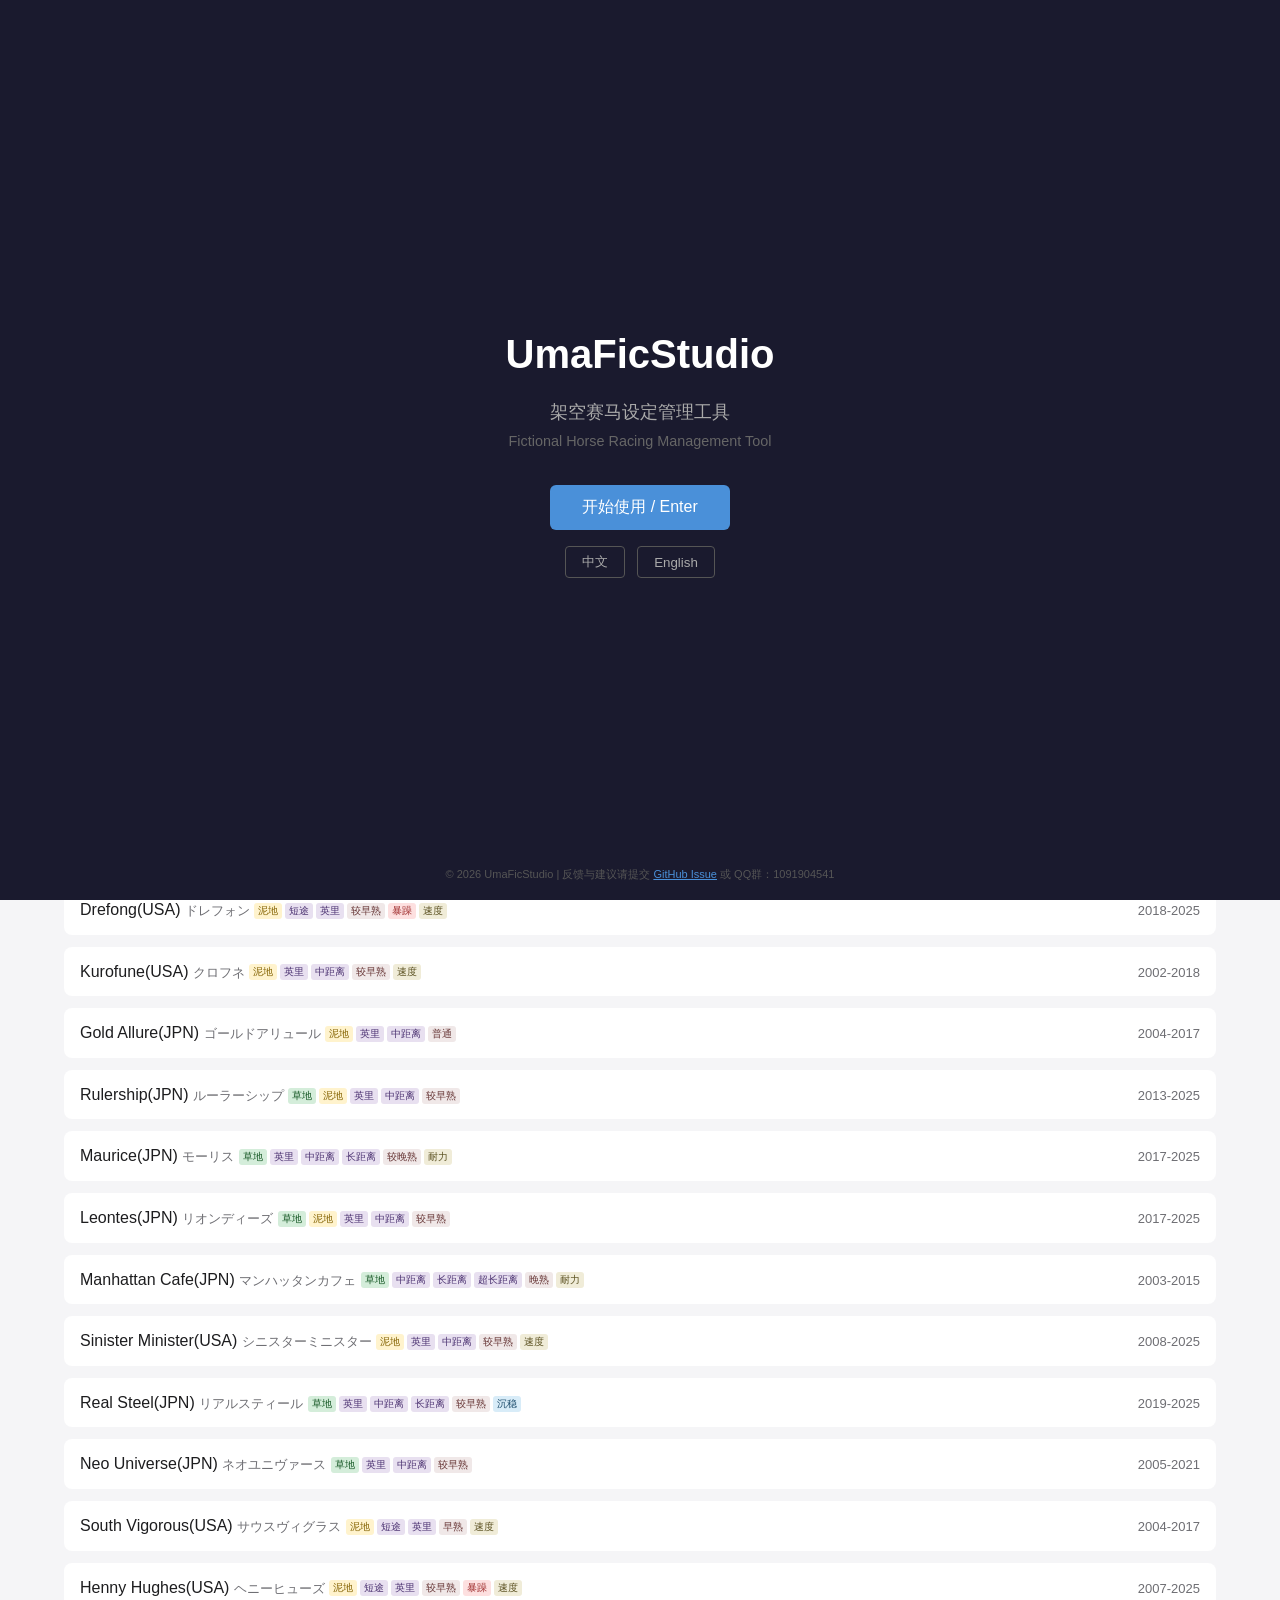
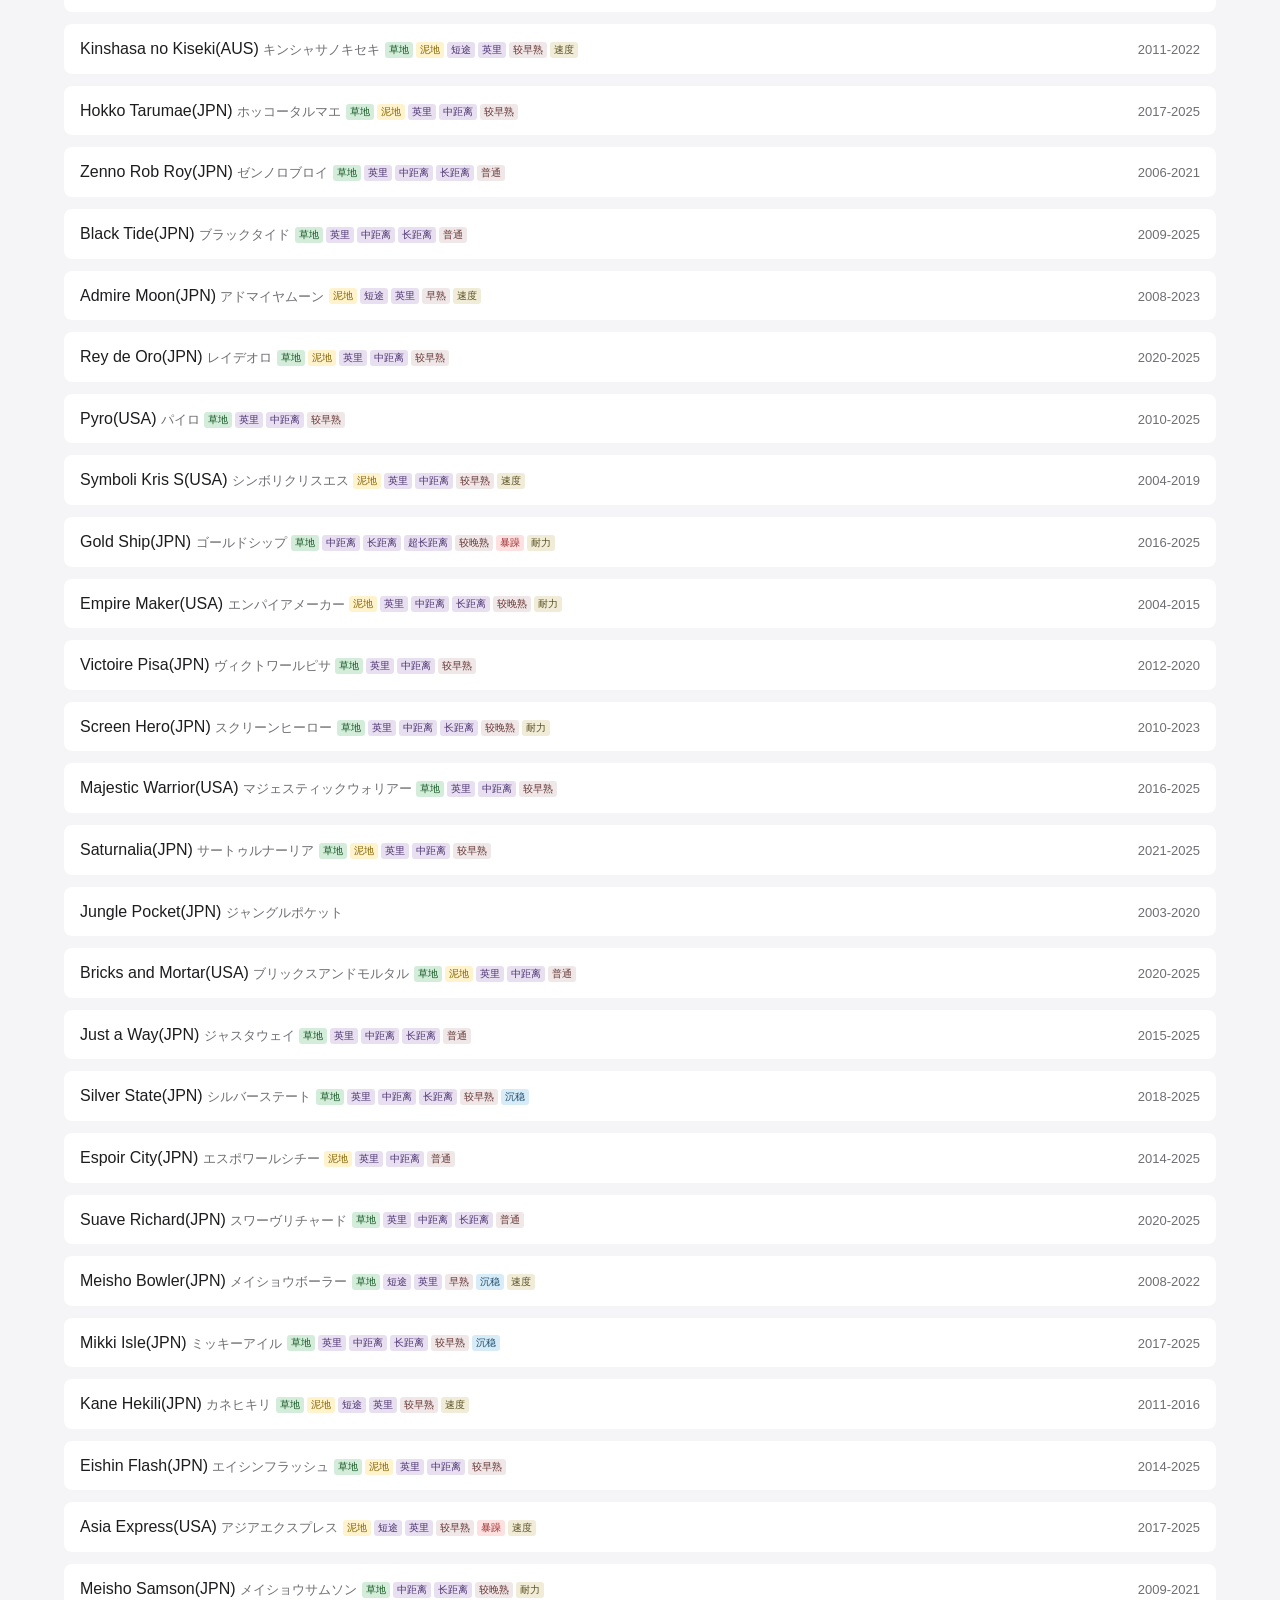
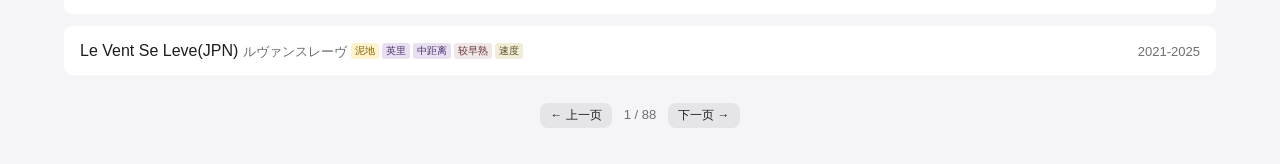
<file: index.html>
<!DOCTYPE html>
<html lang="zh-CN">
<head>
  <meta charset="UTF-8">
  <meta name="viewport" content="width=device-width, initial-scale=1.0">
  <title>UmaFicStudio — 架空赛马设定管理工具</title>
  <link rel="stylesheet" href="css/style.css?v=20260903">
  <link rel="icon" href="favicon.ico" type="image/x-icon">
  <script src="js/i18n.js?v=20260925b"></script>
</head>
<body>
  <!-- 欢迎界面 -->
  <div id="welcome-screen" style="position:fixed;top:0;left:0;right:0;bottom:0;background:#1a1a2e;color:#fff;display:flex;flex-direction:column;align-items:center;justify-content:center;z-index:9999;text-align:center;padding:24px;">
    <h1 style="font-size:2.5rem;margin:0;">UmaFicStudio</h1>
    <p style="font-size:1.1rem;color:#aaa;margin:12px 0 4px;">架空赛马设定管理工具</p>
    <p style="font-size:0.9rem;color:#666;margin:0 0 32px;">Fictional Horse Racing Management Tool</p>
    <button onclick="document.getElementById('welcome-screen').style.display='none'" style="padding:12px 32px;font-size:1rem;border:none;border-radius:6px;background:#4a90d9;color:#fff;cursor:pointer;">开始使用 / Enter</button>
    <div style="margin-top:16px;display:flex;gap:12px">
      <button onclick="I18N.setLang('zh');document.getElementById('welcome-screen').style.display='none';App._applyI18n()" style="padding:6px 16px;border:1px solid #555;background:none;color:#aaa;border-radius:4px;cursor:pointer;">中文</button>
      <button onclick="I18N.setLang('en');document.getElementById('welcome-screen').style.display='none';App._applyI18n()" style="padding:6px 16px;border:1px solid #555;background:none;color:#aaa;border-radius:4px;cursor:pointer;">English</button>
    </div>
    <p style="position:absolute;bottom:16px;color:#555;font-size:11px;">© 2026 UmaFicStudio | 反馈与建议请提交 <a href="https://github.com/AoshimaIzumiai/UmaFicStudio/issues" style="color:#4a90d9" target="_blank">GitHub Issue</a> 或 QQ群：1091904541</p>
  </div>

  <nav id="main-nav">
    <div class="nav-brand">UmaFicStudio <a href="press/" style="font-size:12px;color:#aaa;margin-left:8px;text-decoration:none">Press</a></div>
    <div class="nav-search">
      <input type="text" id="search-input" placeholder="搜索种马名...">
    </div>
    <div class="nav-links">
      <button class="nav-btn active" data-view="search">浏览</button>
      <button class="nav-btn" data-view="manage">设定管理</button>
      <button class="nav-btn" data-view="damline">谱系管理</button>
      <button class="nav-btn" data-view="simulate">配种模拟</button>
      <button class="nav-btn" data-view="timeline">时间线</button>
      <button class="nav-btn nav-mode" id="mode-toggle" onclick="App.toggleMode()">模式：架空</button>
      <div class="nav-dropdown" id="nav-settings"></div>
      <div class="nav-dropdown" id="nav-user-btn"></div>
    </div>
  </nav>

  <main id="app">
    <section id="view-search" class="view">
      <h2 id="search-title">种马数据库</h2>
      <p class="db-note" id="db-note" style="font-size:12px;color:#888;margin:0 0 8px;">※本站仅收录史实种牡马数据，不含史实牝马或未入种牡马。</p>
      <div id="search-results"></div>
    </section>

    <section id="view-manage" class="view hidden">
      <div class="manage-layout">
        <aside class="manage-sidebar">
          <button class="sidebar-btn active" data-tab="horse" onclick="App.switchTab('horse')">马匹</button>
          <button class="sidebar-btn" data-tab="history" onclick="App.switchTab('history')">历史重赏</button>
          <button class="sidebar-btn" data-tab="owner" onclick="App.switchTab('owner')">马主</button>
          <button class="sidebar-btn" data-tab="trainer" onclick="App.switchTab('trainer')">练马师</button>
          <button class="sidebar-btn" data-tab="farm" onclick="App.switchTab('farm')">牧场</button>
          <button class="sidebar-btn" data-tab="jockey" onclick="App.switchTab('jockey')">骑手</button>
          <button class="sidebar-btn" data-tab="country" onclick="App.switchTab('country')">国家</button>
        </aside>
        <div class="manage-content" id="manage-content"></div>
      </div>
    </section>

    <section id="view-pedigree" class="view hidden">
      <h2>马匹档案</h2>
      <div id="pedigree-content"></div>
    </section>

    <section id="view-damline" class="view hidden">
      <h2 id="pedigree-mgmt-title">谱系管理</h2>
      <div class="tab-bar" id="pedigree-tabs">
        <button class="btn btn-secondary active" onclick="UIDamline.switchTab('damline')">牝系</button>
        <button class="btn btn-secondary" onclick="UIDamline.switchTab('sireline')">种马谱系</button>
      </div>
      <div id="damline-content"></div>
    </section>

    <section id="view-simulate" class="view hidden">
      <h2>配种模拟</h2>
      <div id="simulate-content"></div>
    </section>

    <section id="view-timeline" class="view hidden">
      <h2 id="timeline-title">时间线</h2>
      <div id="timeline-content"></div>
    </section>
  </main>

  <!-- PDF/PNG 导出 modal -->
  <div class="modal-overlay" id="pdf-modal">
    <div class="modal-content">
      <h4>导出血统表</h4>
      <p>选择代数和格式：</p>
      <div class="modal-options">
        <button class="btn btn-primary" onclick="PDFExport._confirmExport(3)">3代PDF</button>
        <button class="btn btn-primary" onclick="PDFExport._confirmExport(4)">4代PDF</button>
        <button class="btn btn-primary" onclick="PDFExport._confirmExport(5)">5代PDF</button>
      </div>
      <div class="modal-options" style="margin-top:8px">
        <button class="btn btn-secondary" onclick="PDFExport.exportPNG(PDFExport.currentHorseId,3)">3代PNG</button>
        <button class="btn btn-secondary" onclick="PDFExport.exportPNG(PDFExport.currentHorseId,4)">4代PNG</button>
        <button class="btn btn-secondary" onclick="PDFExport.exportPNG(PDFExport.currentHorseId,5)">5代PNG</button>
      </div>
      <button class="btn btn-secondary" onclick="PDFExport._closeModal()" style="margin-top:12px">取消</button>
    </div>
  </div>

  <!-- 档案导出 modal -->
  <div class="modal-overlay" id="profile-modal">
    <div class="modal-content">
      <h4>导出马匹档案</h4>
      <p>选择血统表代数和格式：</p>
      <div class="modal-options">
        <button class="btn btn-primary" onclick="PDFExport._confirmProfileExport(3)">3代 PDF</button>
        <button class="btn btn-primary" onclick="PDFExport._confirmProfileExport(4)">4代 PDF</button>
        <button class="btn btn-primary" onclick="PDFExport._confirmProfileExport(5)">5代 PDF</button>
      </div>
      <div class="modal-options" style="margin-top:8px">
        <button class="btn btn-secondary" onclick="PDFExport.exportProfilePNG(3)">3代 PNG</button>
        <button class="btn btn-secondary" onclick="PDFExport.exportProfilePNG(4)">4代 PNG</button>
        <button class="btn btn-secondary" onclick="PDFExport.exportProfilePNG(5)">5代 PNG</button>
      </div>
      <button class="btn btn-secondary" onclick="PDFExport._closeProfileModal()" style="margin-top:12px">取消</button>
    </div>
  </div>

  <script src="js/utils.js?v=20260925b"></script>
  <script src="js/storage.js?v=20260903"></script>
  <script src="js/data-loader.js?v=20260903"></script>
  <script src="js/pedigree.js?v=20260903"></script>
  <script src="js/cross.js?v=20260903"></script>
  <script src="js/sire-traits.js?v=20260903"></script>
  <script src="js/year-validator.js?v=20261005"></script>
  <script src="js/search.js?v=20260903"></script>
  <script src="js/export-import.js?v=20260903"></script>
  <script src="js/share-card.js?v=20260925b"></script>
  <script src="js/ui-pedigree.js?v=20260925b"></script>
  <script src="js/ui-entities.js?v=20260903"></script>
  <script src="js/ui-horse.js?v=20260925b"></script>
  <script src="js/ui-races.js?v=20260925b"></script>
  <script src="js/ui-results.js?v=20260925b"></script>
  <script src="js/ui-damline.js?v=20260903"></script>
  <script src="js/ui-simulate.js?v=20260903"></script>
  <script src="js/ui-timeline.js?v=20260903"></script>
  <script src="js/auth.js?v=20260903"></script>
  <script src="js/sync-config.js?v=20260903"></script>
  <script src="js/sync.js?v=20260903"></script>
  <script src="js/r5-helpers.js?v=20260903"></script>
  <script src="js/ui-auth.js?v=20260903"></script>
  <script src="lib/html2canvas-1.4.1.min.js"></script>
  <script src="lib/jspdf-2.5.2.umd.min.js"></script>
  <script src="lib/exceljs.min.js"></script>
  <script src="js/pdf-export.js?v=20260925b"></script>
  <script src="js/excel-export.js?v=20260925b"></script>
  <script src="js/app.js?v=20261005"></script>
</body>
</html>
</file>
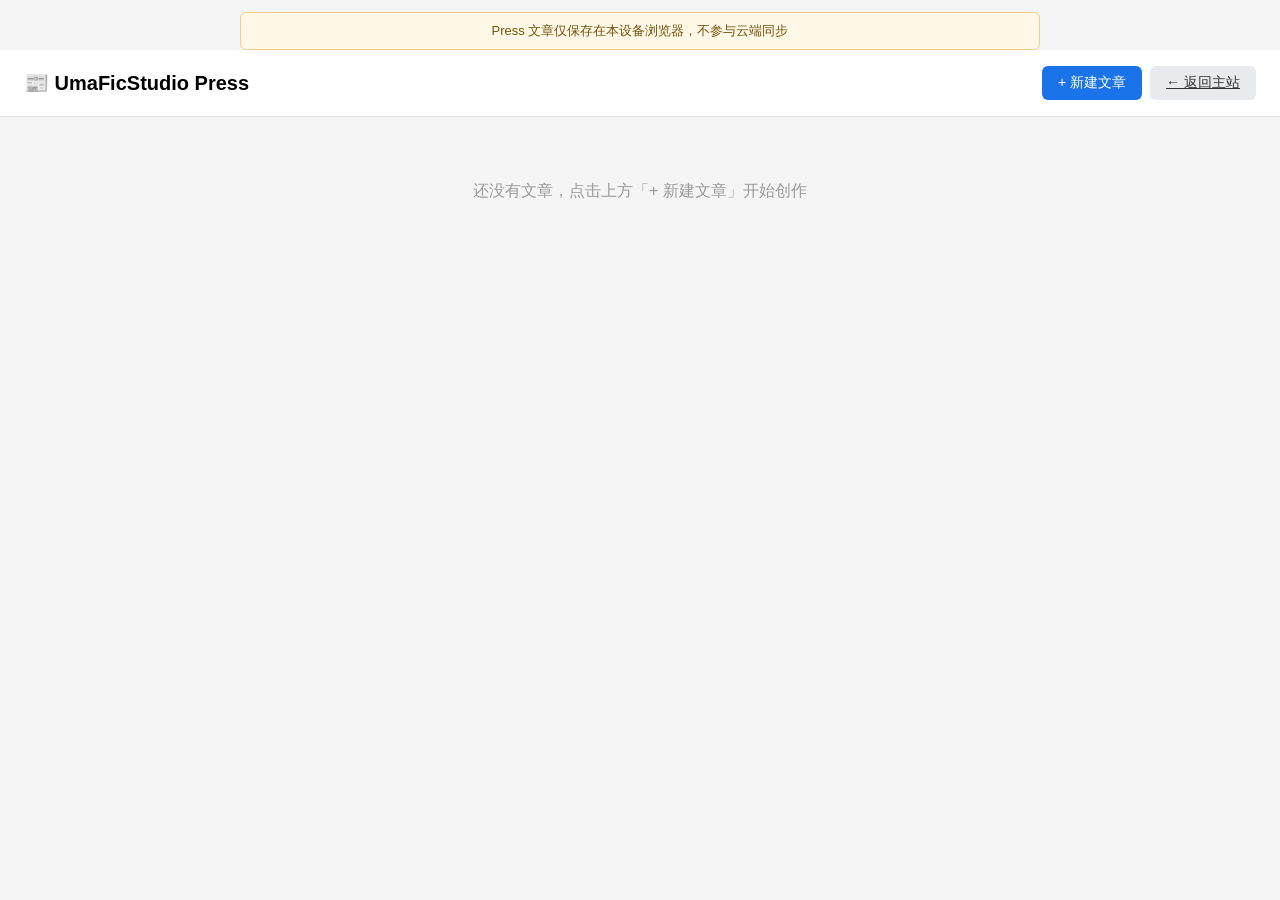
<file: press/index.html>
<!DOCTYPE html>
<html lang="zh">
<head>
  <meta charset="UTF-8">
  <meta name="viewport" content="width=device-width, initial-scale=1">
  <title>UmaFicStudio Press</title>
  <link rel="stylesheet" href="css/press.css?v=3">
  <link rel="stylesheet" href="css/themes.css?v=3">
</head>
<body>
  <div id="app">
    <p id="press-local-only" class="press-local-only" role="status">Press 文章仅保存在本设备浏览器，不参与云端同步</p>
    <!-- 首页：草稿列表 -->
    <div id="view-list" class="view">
      <header class="press-header">
        <h1 id="press-title">📰 UmaFicStudio Press</h1>
        <div class="header-actions">
          <button class="btn btn-primary" id="btn-new">+ 新建文章</button>
          <a href="../" class="btn btn-secondary" id="btn-back-main">← 返回主站</a>
        </div>
      </header>
      <div id="draft-list"></div>
    </div>

    <!-- 编辑器 -->
    <div id="view-editor" class="view hidden">
      <div id="syntax-bar" class="syntax-bar"></div>
      <div class="editor-container">
        <div class="editor-left">
          <textarea id="md-input" placeholder="在此输入 Markdown..."></textarea>
        </div>
        <div class="editor-right">
          <div id="md-preview" class="preview-area"></div>
        </div>
      </div>
      <div class="editor-footer">
        <span id="save-status">未保存</span>
        <button class="btn btn-primary" id="btn-export">导出 PNG</button>
        <button class="btn btn-primary" id="btn-export-pdf">导出 PDF</button>
        <button class="btn btn-secondary" id="btn-export-json">导出 JSON</button>
        <button class="btn btn-secondary" id="btn-back">← 返回列表</button>
      </div>
    </div>

    <!-- Data block search panel -->
    <div id="data-search-modal" class="hidden">
      <div class="data-search-panel">
        <div class="data-search-header">
          <span id="data-search-title">插入数据块</span>
          <button class="btn btn-secondary btn-sm" onclick="PressEditor._closeDataSearch()">✕</button>
        </div>
        <input type="text" id="data-search-input" placeholder="搜索马匹名..." autocomplete="off">
        <div id="data-search-results"></div>
      </div>
    </div>
  </div>

  <!-- 主站共享模块 -->
  <script src="../js/storage.js?v=20260903"></script>
  <script src="../js/data-loader.js?v=20260903"></script>
  <script src="../js/pedigree.js?v=20260903"></script>
  <script src="../js/cross.js?v=20260903"></script>
  <script src="../js/utils.js?v=20260903"></script>
  <script src="../js/i18n.js?v=20260903"></script>
  <!-- 第三方库 -->
  <script src="lib/markdown-it.min.js"></script>
  <script src="../lib/html2canvas-1.4.1.min.js"></script>
  <script src="../lib/jspdf-2.5.2.umd.min.js"></script>
  <!-- Press 模块 -->
  <script src="js/press-i18n.js?v=2"></script>
  <script src="js/press-storage.js?v=2"></script>
  <script src="js/press-render.js?v=3"></script>
  <script src="js/press-editor.js?v=3"></script>
  <script src="js/press-export.js?v=2"></script>
  <script src="js/press-app.js?v=2"></script>
</body>
</html>
</file>
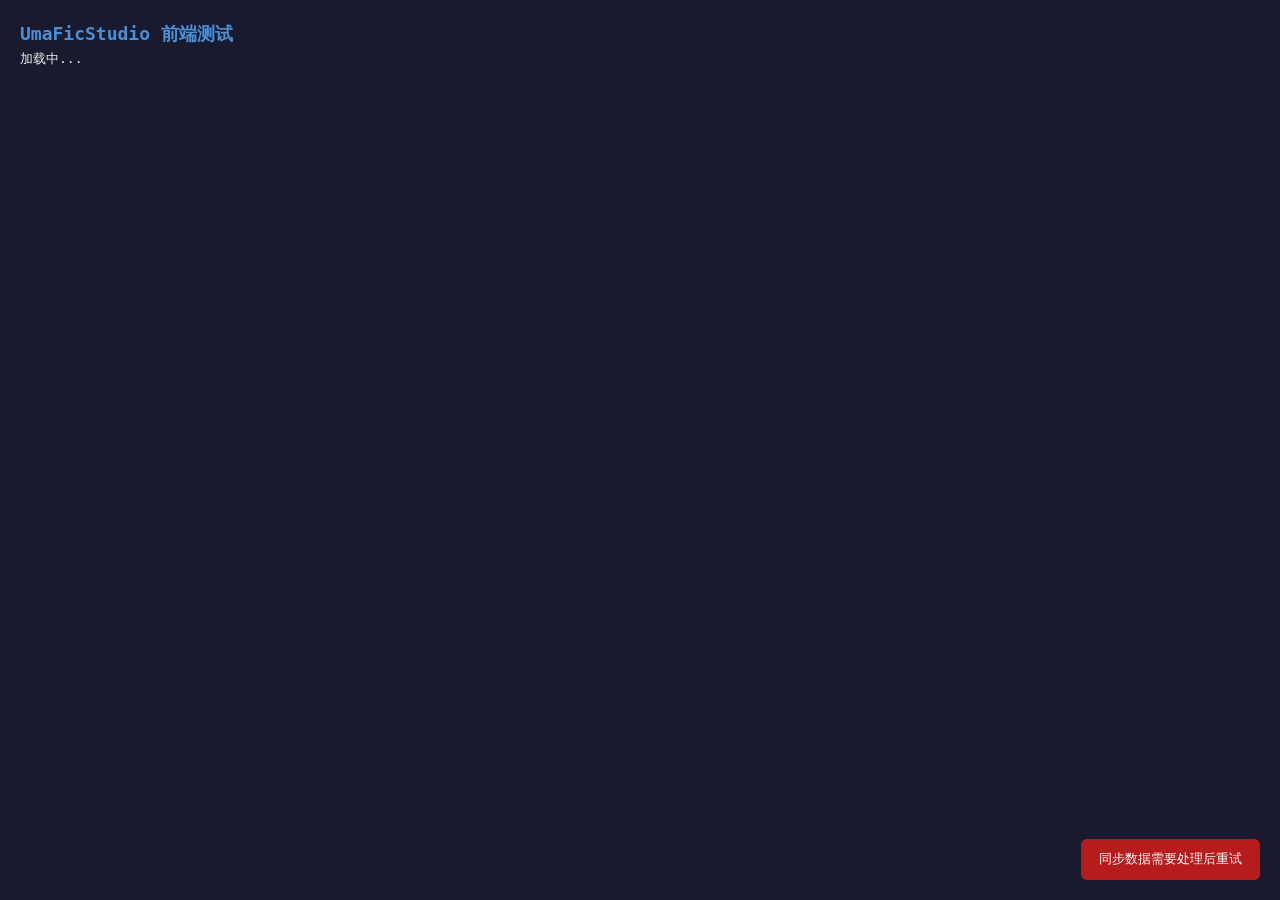
<file: tests/index.html>
<!DOCTYPE html>
<html lang="en">
<head>
  <meta charset="UTF-8">
  <meta name="viewport" content="width=device-width, initial-scale=1.0">
  <title>UmaFicStudio — 前端测试</title>
  <link rel="stylesheet" href="../css/style.css">
  <style>
    body { font-family: monospace; background: #1a1a2e; color: #eee; padding: 20px; }
    h1 { color: #4a90d9; font-size: 18px; }
    .suite { margin: 12px 0; padding: 8px 12px; border-left: 3px solid #333; }
    .suite-name { font-weight: bold; color: #aaa; }
    .test { margin: 4px 0 4px 16px; }
    .pass { color: #4caf50; }
    .fail { color: #f44336; }
    .error-detail { color: #ff9800; margin-left: 32px; font-size: 12px; white-space: pre-wrap; }
    .summary { margin-top: 20px; padding: 12px; border-radius: 4px; font-size: 14px; }
    .summary.all-pass { background: #1b5e20; }
    .summary.has-fail { background: #b71c1c; }
    #output { max-width: 800px; }
  </style>
</head>
<body>
  <h1>UmaFicStudio 前端测试</h1>
  <div id="output">加载中...</div>

  <!-- 测试框架 -->
  <script src="framework.js"></script>

  <!-- Mock 基础设施 -->
  <script src="mock-api.js"></script>

  <!-- 被测代码（只加载需要测试的模块） -->
  <script>window.__STORAGE_TEST_DB_NAME__ = 'StudDataDB_Test';</script>
  <script src="../js/storage.js"></script>
  <script>
    // sync.js 的最小认证替身；各测试按需替换 _fetch。
    const Auth = {
      _userId: null,
      isLoggedIn() { return !!this._userId; },
      getUserId() { return this._userId; },
      async _fetch() { throw new Error('Auth._fetch mock not configured'); },
      logout() { this._userId = null; },
    };
  </script>
  <script src="../js/sync.js"></script>
  <script src="../js/data-loader.js"></script>
  <script src="../js/export-import.js"></script>
  <script src="../js/i18n.js"></script>
  <script src="../js/utils.js"></script>
  <script src="../js/ui-simulate.js"></script>
  <script src="../js/ui-results.js"></script>
  <script src="../js/ui-timeline.js"></script>
  <script src="../js/r5-helpers.js"></script>
  <script src="../js/share-card.js"></script>
  <script src="../lib/html2canvas-1.4.1.min.js"></script>
  <script src="../lib/jspdf-2.5.2.umd.min.js"></script>
  <script src="../lib/exceljs.min.js"></script>
  <script src="../js/pedigree.js"></script>
  <script src="../js/cross.js"></script>
  <script src="../js/ui-pedigree.js"></script>
  <script src="../js/pdf-export.js"></script>
  <script src="../js/excel-export.js"></script>

  <!-- 测试用例 -->
  <script src="../js/ui-auth.js"></script>
  <script src="test-storage-v5.js"></script>
  <script src="test-sync-snapshot.js"></script>
  <script src="test-initial-upload.js"></script>
  <script src="test-workspace-switch.js"></script>
  <script src="test-simulate-search.js"></script>
  <script src="test-r5-helpers.js"></script>
  <script src="test-r5-i18n.js"></script>
  <script src="test-r5-ui.js"></script>
  <script src="test-r8-devices.js"></script>
  <script src="test-r8-import.js"></script>
  <script src="test-r9-safari-pollution.js"></script>
  <script src="test-r9-old-features.js"></script>
  <script src="test-race-result-edit.js"></script>
  <script src="test-foal-year-rule.js"></script>
  <script src="test-r9-exports.js"></script>

  <script src="test-unicode-quotes.js"></script>
  <!-- 启动 -->
  <script>
    // 阻止 Storage 自动初始化（测试中手动控制）
    // storage.js 末尾的 Storage.init() 已经执行，但 _initDone 防护让我们可以安全重测
    TestRunner.run().then(results => {
      document.getElementById('output').innerHTML = TestRunner.renderHTML(results);
    });
  </script>
</body>
</html>
</file>
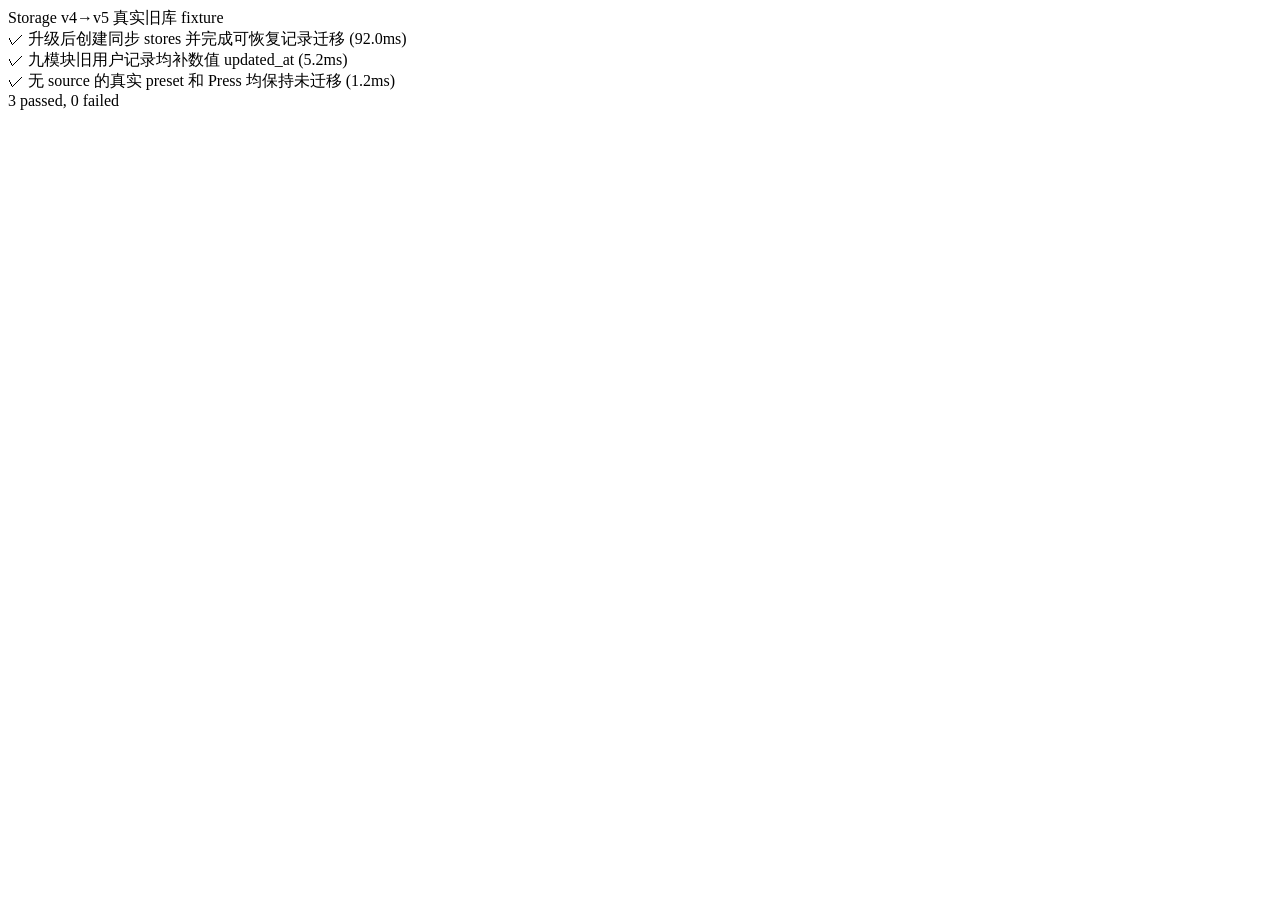
<file: tests/migration-v4.html>
<!DOCTYPE html>
<html lang="zh-CN">
<head><meta charset="UTF-8"><title>Storage v4→v5 Migration Tests</title></head>
<body>
<div id="output">准备 v4 fixture...</div>
<script src="framework.js"></script>
<script>
'use strict';
window.__STORAGE_TEST_DB_NAME__ = 'StudDataDB_MigrationV4';
window.__V4_FIXTURE_IDS__ = {};

async function createV4Fixture() {
  await new Promise((resolve) => {
    const req = indexedDB.deleteDatabase(window.__STORAGE_TEST_DB_NAME__);
    req.onsuccess = req.onerror = req.onblocked = () => resolve();
  });
  await new Promise((resolve, reject) => {
    const req = indexedDB.open(window.__STORAGE_TEST_DB_NAME__, 4);
    req.onupgradeneeded = (event) => {
      const db = event.target.result;
      const stores = ['horses', 'dam_groups', 'farms', 'trainers', 'owners',
        'countries', 'jockeys', 'races', 'results', 'press_articles'];
      for (const name of stores) db.createObjectStore(name, { keyPath: 'id' });
      db.createObjectStore('config', { keyPath: 'key' });
      const tx = event.target.transaction;
      let i = 0;
      for (const name of stores.slice(0, 9)) {
        const id = `_v4_${name}_${i++}`;
        window.__V4_FIXTURE_IDS__[name] = id;
        tx.objectStore(name).put({ id, name: `old-${name}` });
      }
      // 真实静态 preset ID，旧记录没有 source 字段，迁移必须依靠静态清单跳过。
      tx.objectStore('races').put({ id: 'race_2927e593ea87', name: '中山金杯' });
      tx.objectStore('press_articles').put({ id: '_v4_press', title: 'local press', markdown: '' });
    };
    req.onsuccess = () => { req.result.close(); resolve(); };
    req.onerror = () => reject(req.error);
  });
}

function loadScript(src) {
  return new Promise((resolve, reject) => {
    const script = document.createElement('script');
    script.src = src; script.onload = resolve; script.onerror = reject;
    document.head.appendChild(script);
  });
}

createV4Fixture().then(async () => {
  await loadScript('../js/storage.js');
  await loadScript('test-migration-v4.js');
  const results = await TestRunner.run();
  document.getElementById('output').innerHTML = TestRunner.renderHTML(results);
}).catch((error) => {
  document.getElementById('output').textContent = `fixture failed: ${error.message}`;
});
</script>
</body>
</html>
</file>
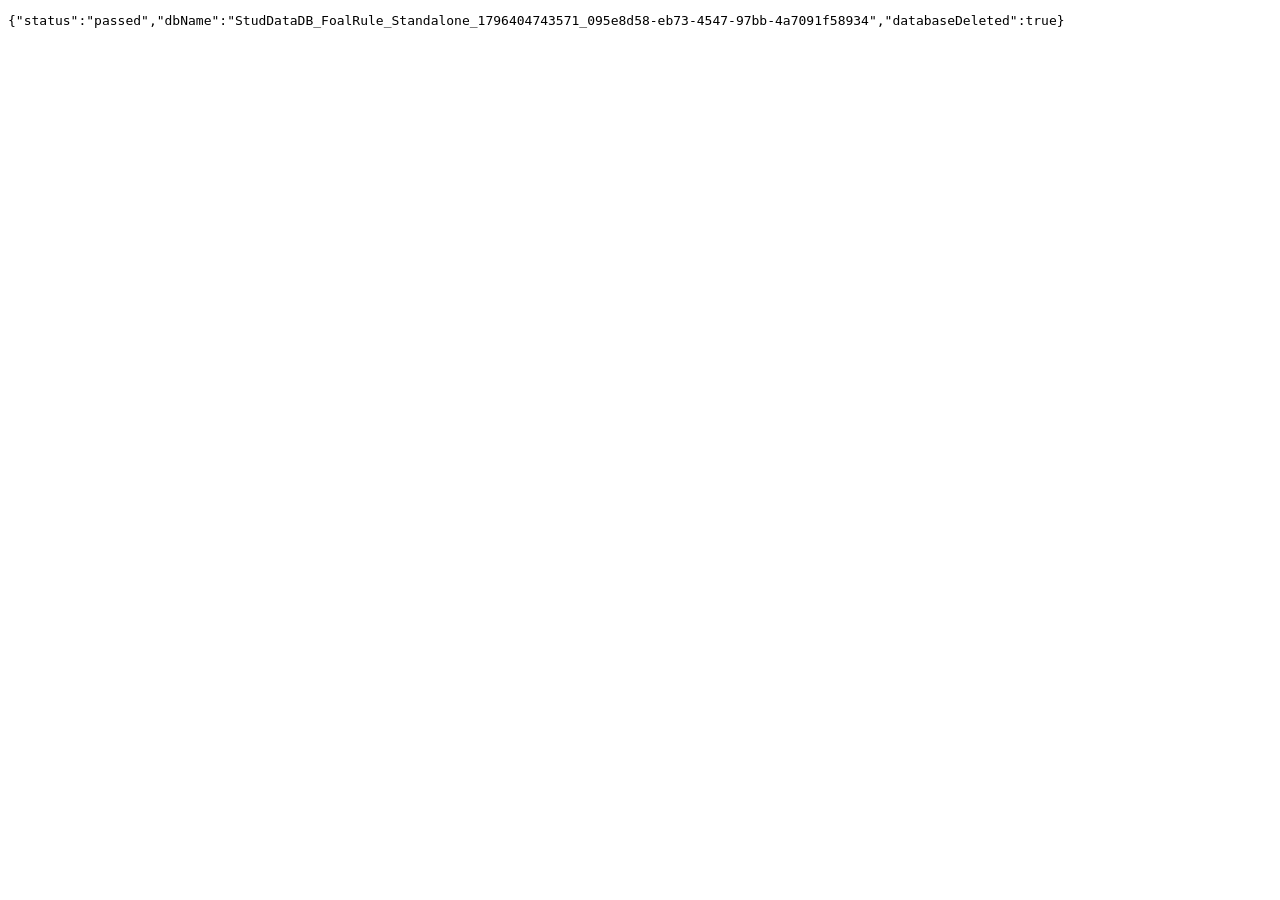
<file: tests/test-foal-year-rule.html>
<!DOCTYPE html>
<html lang="zh-CN">
<head><meta charset="UTF-8"><title>同母同年产驹规则回归</title></head>
<body>
  <pre id="result">running</pre>
  <script src="../js/ui-horse.js"></script>
<script>
"use strict";
const output = document.getElementById('result');
const iframe = document.createElement('iframe');
iframe.style.display = 'none';
const dbName = `StudDataDB_FoalRule_Standalone_${Date.now()}_${crypto.randomUUID()}`;
iframe.src = `foal-year-rule-frame.html?db=${encodeURIComponent(dbName)}`;
document.body.appendChild(iframe);

function equal(actual, expected, label) {
  if (actual !== expected) throw new Error(`${label}: expected ${expected}, got ${actual}`);
}
function contains(messages, text, label) {
  if (!(messages || []).some(message => message.includes(text))) {
    throw new Error(`${label}: missing ${text}`);
  }
}

window.__FOAL_RULE_TEST__ = (async () => {
  let cleaned = false;
  try {
    await new Promise((resolve, reject) => {
      iframe.onload = resolve;
      iframe.onerror = () => reject(new Error('foal rule frame load failed'));
    });
    const r = await iframe.contentWindow.foalRuleReady;
    equal(r.useLocalStorage, false, 'IndexedDB mode');
    equal(r.dbVersion, 5, 'DB version');
    equal(r.firstCheck.errors.length, 0, 'first foal');
    equal(r.firstCheck.confirmations.length, 0, 'first foal confirmations');
    equal(r.secondSameSire.errors.length, 0, 'second same-sire foal');
    equal(r.secondSameSire.confirmations.length, 1, 'second twin confirmation');
    contains(r.secondSameSire.confirmations, '是否将两匹设定为双胞胎？', 'twin confirmation text');
    equal(r.secondSameSireFree.errors.length, 0, 'second twin free errors');
    equal(r.secondSameSireFree.confirmations.length, 1, 'second twin free confirmation');
    contains(r.secondDifferentSire.errors, '相同的父亲', 'different sire');
    equal(r.secondDifferentFree.errors.length, 0, 'different sire free errors');
    contains(r.secondDifferentFree.warnings, '相同的父亲', 'different sire free warning');
    contains(r.secondMissingSire.errors, '必须填写', 'missing sire');
    contains(r.thirdStrict.errors, '每年最多2匹', 'third foal strict');
    equal(r.editFirstSameSire.errors.length, 0, 'edit self same sire');
    equal(r.editFirstSameSire.confirmations.length, 0, 'existing twin edit confirmation');
    contains(r.editFirstDifferentSire.errors, '相同的父亲', 'edit to different sire');
    equal(r.thirdFree.errors.length, 0, 'free mode errors');
    contains(r.thirdFree.warnings, '每年最多2匹', 'free mode warning');
    const originalConfirm = window.confirm;
    let prompt = '';
    try {
      window.confirm = message => { prompt = message; return false; };
      equal(UIHorse._confirmYearValidation(r.secondSameSire), false, 'cancel twin confirmation');
      if (!prompt.includes('是否将两匹设定为双胞胎？')) throw new Error('explicit twin prompt missing');
      window.confirm = () => true;
      equal(UIHorse._confirmYearValidation(r.secondSameSire), true, 'accept twin confirmation');
    } finally {
      window.confirm = originalConfirm;
    }
    const cleanup = await iframe.contentWindow.cleanupFoalRuleTest();
    equal(cleanup.dbName, dbName, 'cleanup db name');
    equal(cleanup.deleted, true, 'cleanup deleted');
    cleaned = true;
    const report = { status: 'passed', dbName, databaseDeleted: true };
    output.textContent = JSON.stringify(report);
    return report;
  } catch (error) {
    const report = { status: 'failed', dbName, error: error.message };
    output.textContent = JSON.stringify(report);
    throw error;
  } finally {
    if (!cleaned) {
      try { await iframe.contentWindow.cleanupFoalRuleTest(); } catch (_) {}
    }
    iframe.remove();
  }
})();
</script>
</body>
</html>
</file>
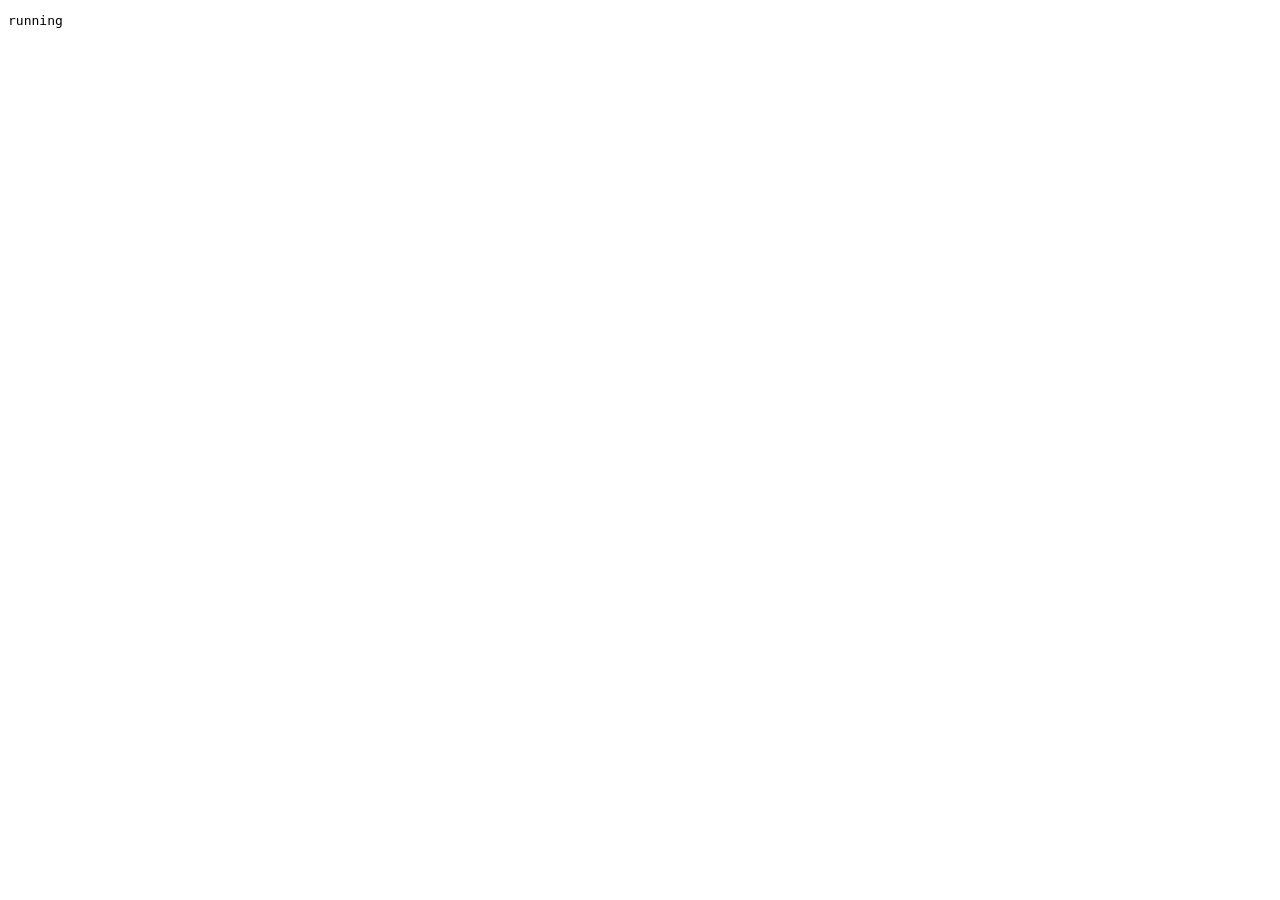
<file: tests/test-race-result-edit.html>
<!DOCTYPE html>
<html lang="zh-CN">
<head><meta charset="UTF-8"><title>赛事结果二次编辑回归</title></head>
<body>
  <pre id="result">running</pre>
<script>
"use strict";
const output = document.getElementById('result');
const iframe = document.createElement('iframe');
iframe.style.display = 'none';
const dbName = `StudDataDB_RaceEdit_Standalone_${Date.now()}_${crypto.randomUUID()}`;
iframe.src = `race-result-edit-frame.html?db=${encodeURIComponent(dbName)}`;
document.body.appendChild(iframe);

function equal(actual, expected, label) {
  if (actual !== expected) throw new Error(`${label}: expected ${expected}, got ${actual}`);
}

window.__RACE_EDIT_TEST__ = (async () => {
  let cleaned = false;
  try {
    await new Promise((resolve, reject) => {
      iframe.onload = resolve;
      iframe.onerror = () => reject(new Error('race result edit frame load failed'));
    });
    const result = await iframe.contentWindow.raceEditReady;
    const { stored, form } = result;
    equal(result.useLocalStorage, false, 'IndexedDB mode');
    equal(result.dbVersion, 5, 'DB version');
    equal(result.height_cm, 163.5, 'horse height');
    equal(result.initialBodyWeightChange, '(-2)', 'initial body weight change');
    equal(result.editedBodyWeightChange, '(-2)', 'edited body weight change');
    equal(result.bodyWeightSeries.join(','), '480(0),490(+10),488(-2)', 'body weight series');
    equal(stored.grade, '条件', 'stored grade');
    equal(stored.schedule, '9月第3周第7比赛日', 'stored schedule');
    equal(stored.runners, 12, 'stored runners');
    equal(stored.track_condition, 'heavy', 'stored track condition');
    equal(stored.entry.jockey_id, result.jockeyId, 'stored jockey');
    equal(stored.entry.body_weight, 488, 'stored body weight');
    equal(stored.entry.gate, 7, 'stored gate');
    equal(form.grade, '条件', 'edited grade');
    equal(form.race_name, '隔离编辑测试赛', 'edited race name');
    equal(form.year, '2026', 'edited year');
    equal(form.schedule_month, '9', 'edited schedule month');
    equal(form.schedule_week, '3', 'edited schedule week');
    equal(form.schedule_day, '7', 'edited schedule day');
    equal(result.limits.resultScheduleDayMax, '7', 'result schedule day max');
    equal(result.limits.templateSchedule.month, '10', 'template schedule month');
    equal(result.limits.templateSchedule.week, '4', 'template schedule week');
    equal(result.limits.templateSchedule.day, '7', 'template schedule day');
    equal(result.limits.templateSchedule.dayMax, '7', 'template schedule day max');
    equal(form.distance, '1800', 'edited distance');
    equal(form.surface, 'dirt', 'edited surface');
    equal(form.venue, '隔离竞马场', 'edited venue');
    equal(form.runners, '12', 'edited runners');
    equal(form.track_condition, 'heavy', 'edited track condition');
    equal(form.condition_note, '三岁以上', 'edited condition note');
    equal(form.jockey_id, result.jockeyId, 'edited jockey id');
    equal(form.jockey_name, 'Race Edit Jockey', 'edited jockey name');
    equal(form.finish, '2', 'edited finish');
    equal(form.weight, '55', 'edited weight');
    equal(form.body_weight, '488', 'edited body weight');
    equal(form.gate, '7', 'edited gate');
    equal(form.popularity, '3', 'edited popularity');
    equal(form.prize, '123456', 'edited prize');
    const cleanup = await iframe.contentWindow.cleanupRaceEditTest();
    equal(cleanup.dbName, dbName, 'cleanup db name');
    equal(cleanup.deleted, true, 'cleanup deleted');
    cleaned = true;
    const report = { status: 'passed', dbName, databaseDeleted: true };
    output.textContent = JSON.stringify(report);
    return report;
  } catch (error) {
    const report = { status: 'failed', dbName, error: error.message };
    output.textContent = JSON.stringify(report);
    throw error;
  } finally {
    if (!cleaned) {
      try { await iframe.contentWindow.cleanupRaceEditTest(); } catch (_) {}
    }
    iframe.remove();
  }
})();
</script>
</body>
</html>
</file>
<file: css/style.css>
/* StudData — 全局样式 */
/* 现代简洁白底、卡片布局、圆角 */

* {
  margin: 0;
  padding: 0;
  box-sizing: border-box;
}

body {
  font-family: -apple-system, BlinkMacSystemFont, "Segoe UI", Roboto, sans-serif;
  background: #f5f5f7;
  color: #1d1d1f;
  line-height: 1.6;
}

/* 导航栏 */
#main-nav {
  display: flex;
  align-items: center;
  gap: 16px;
  padding: 12px 24px;
  background: #fff;
  border-bottom: 1px solid #e5e5e7;
  position: sticky;
  top: 0;
  z-index: 100;
}

.nav-brand {
  font-size: 20px;
  font-weight: 700;
  color: #1d1d1f;
}

.nav-search {
  flex: 1;
  max-width: 400px;
}

.nav-search input {
  width: 100%;
  padding: 8px 16px;
  border: 1px solid #d2d2d7;
  border-radius: 8px;
  font-size: 14px;
  outline: none;
  transition: border-color 0.2s;
}

.nav-search input:focus {
  border-color: #0071e3;
}

.nav-links {
  display: flex;
  gap: 4px;
}

.nav-btn {
  padding: 8px 16px;
  border: none;
  border-radius: 8px;
  background: transparent;
  color: #6e6e73;
  font-size: 14px;
  cursor: pointer;
  transition: background 0.2s, color 0.2s;
}

.nav-btn:hover {
  background: #f0f0f2;
}

.nav-btn.active {
  background: #0071e3;
  color: #fff;
}

/* 主内容 */
#app {
  max-width: 1200px;
  margin: 24px auto;
  padding: 0 24px;
}

.view {
  animation: fadeIn 0.2s ease;
}

.view.hidden {
  display: none;
}

@keyframes fadeIn {
  from { opacity: 0; transform: translateY(4px); }
  to { opacity: 1; transform: translateY(0); }
}

/* 卡片 */
.card {
  background: #fff;
  border-radius: 12px;
  padding: 20px;
  margin-bottom: 16px;
  box-shadow: 0 1px 3px rgba(0, 0, 0, 0.08);
}

.card:hover {
  box-shadow: 0 4px 12px rgba(0, 0, 0, 0.1);
}

/* 标题 */
h2 {
  font-size: 24px;
  font-weight: 600;
  margin-bottom: 16px;
}

/* 标签 */
.tag {
  display: inline-block;
  padding: 2px 8px;
  border-radius: 4px;
  font-size: 12px;
  font-weight: 500;
}

.tag-turf { background: #d4edda; color: #155724; }
.tag-dirt { background: #fff3cd; color: #856404; }
.tag-sprint { background: #e2e3f1; color: #383d6e; }
.tag-mile { background: #d6eaf8; color: #1b4f72; }
.tag-intermediate { background: #d5f5e3; color: #186a3b; }
.tag-long { background: #fadbd8; color: #78281f; }

/* 按钮 */
.btn {
  padding: 8px 16px;
  border: none;
  border-radius: 8px;
  font-size: 14px;
  cursor: pointer;
  transition: opacity 0.2s;
}

.btn:hover { opacity: 0.8; }
.btn-primary { background: #0071e3; color: #fff; }
.btn-secondary { background: #e5e5e7; color: #1d1d1f; }
.btn-danger { background: #ff3b30; color: #fff; }

/* 搜索结果列表 */
.horse-list {
  display: grid;
  gap: 12px;
}

.horse-item {
  display: flex;
  align-items: center;
  justify-content: space-between;
  padding: 12px 16px;
  background: #fff;
  border-radius: 8px;
  cursor: pointer;
  transition: background 0.15s;
}

.horse-item:hover {
  background: #f0f0f2;
}

.horse-item .name {
  font-weight: 500;
}

.horse-item .meta {
  font-size: 13px;
  color: #6e6e73;
}

/* === 表单样式 === */
.form-grid {
  display: grid;
  grid-template-columns: 1fr 1fr;
  gap: 16px;
}

.form-grid label {
  display: flex;
  flex-direction: column;
  gap: 4px;
  font-size: 13px;
  color: #6e6e73;
}

.form-grid input,
.form-grid select {
  padding: 8px 12px;
  border: 1px solid #d2d2d7;
  border-radius: 6px;
  font-size: 14px;
}

.form-grid input:focus,
.form-grid select:focus {
  outline: none;
  border-color: #0071e3;
}

.checkbox-group {
  display: flex;
  gap: 12px;
  flex-wrap: wrap;
}

.checkbox-group label {
  flex-direction: row;
  align-items: center;
  gap: 4px;
  font-size: 14px;
  color: #1d1d1f;
}

.form-actions {
  grid-column: 1 / -1;
  display: flex;
  gap: 8px;
  margin-top: 8px;
}

.toolbar {
  display: flex;
  gap: 8px;
  margin-bottom: 16px;
}

.empty {
  color: #6e6e73;
  text-align: center;
  padding: 40px;
}

/* === 血统表 — 表格式 === */
.pedigree-header {
  display: flex;
  justify-content: space-between;
  align-items: center;
  margin-bottom: 16px;
}

.pedigree-controls {
  display: flex;
  gap: 4px;
}

.pedigree-table-wrap {
  overflow-x: auto;
}

.pedigree-table {
  border-collapse: collapse;
  font-size: 12px;
  width: 100%;
  min-width: 800px;
}

.pedigree-table td {
  border: 1px solid #999;
  padding: 4px 8px;
  vertical-align: middle;
  white-space: nowrap;
}

.pedigree-table td.ped-male {
  background: #e8e8ed;
}

.pedigree-table td.ped-female {
  background: #fff;
}

.ped-cell {
  min-width: 120px;
}

/* === 血统表 — 树形图 === */
.pedigree-tree {
  overflow-x: auto;
  padding: 16px;
}

.tree-node-group {
  display: flex;
  align-items: center;
  gap: 8px;
}

.tree-children {
  display: flex;
  flex-direction: column;
  gap: 4px;
  padding-left: 8px;
  border-left: 1px solid #d2d2d7;
}

.tree-node {
  padding: 4px 10px;
  background: #fff;
  border: 1px solid #d2d2d7;
  border-radius: 4px;
  font-size: 12px;
  white-space: nowrap;
}

.tree-node.empty {
  color: #aaa;
  border-style: dashed;
}

/* === Cross 面板 === */
.cross-panel {
  margin-top: 16px;
}

.cross-panel h4 {
  margin-bottom: 8px;
}

.cross-table {
  width: 100%;
  border-collapse: collapse;
  font-size: 13px;
  margin-top: 8px;
}

.cross-table th,
.cross-table td {
  padding: 6px 12px;
  border-bottom: 1px solid #e5e5e7;
  text-align: left;
}

.cross-table th {
  font-weight: 600;
  color: #6e6e73;
}

/* === 母系管理 === */
.damline-layout {
  display: grid;
  grid-template-columns: 240px 1fr;
  gap: 24px;
}

.damline-sidebar h4 {
  margin-bottom: 12px;
}

.group-list {
  display: flex;
  flex-direction: column;
  gap: 4px;
  margin-top: 12px;
  max-height: 70vh;
  overflow-y: auto;
}

.group-item {
  display: flex;
  justify-content: space-between;
  padding: 8px 12px;
  border-radius: 6px;
  cursor: pointer;
  font-size: 14px;
}

.group-item:hover { background: #f0f0f2; }
.group-item.active { background: #0071e3; color: #fff; }

.damline-header {
  display: flex;
  justify-content: space-between;
  align-items: center;
  margin-bottom: 16px;
}

.mare-card { margin-bottom: 12px; }
.mare-header {
  display: flex;
  align-items: center;
  gap: 12px;
}

.tree-line {
  padding: 4px 0;
  font-size: 13px;
}

.line-item {
  padding: 4px 0;
  font-size: 13px;
  color: #6e6e73;
}

/* === 配种模拟 === */
.simulate-form {
  display: flex;
  align-items: center;
  gap: 24px;
}

.simulate-pick {
  flex: 1;
  position: relative;
}

.simulate-pick label {
  font-size: 13px;
  color: #6e6e73;
  margin-bottom: 4px;
  display: block;
}

.simulate-pick input {
  width: 100%;
  padding: 8px 12px;
  border: 1px solid #d2d2d7;
  border-radius: 6px;
  font-size: 14px;
}

.simulate-cross-symbol {
  font-size: 32px;
  font-weight: 300;
  color: #6e6e73;
}

.sim-dropdown {
  position: absolute;
  top: 100%;
  left: 0;
  right: 0;
  background: #fff;
  border: 1px solid #d2d2d7;
  border-radius: 6px;
  box-shadow: 0 4px 12px rgba(0,0,0,0.1);
  z-index: 50;
  max-height: 200px;
  overflow-y: auto;
}

.sim-dropdown:empty { display: none; }

.sim-option {
  padding: 8px 12px;
  cursor: pointer;
  font-size: 13px;
}

.sim-option:hover { background: #f0f0f2; }

.sim-selected {
  margin-top: 4px;
  font-size: 12px;
  color: #6e6e73;
}

.simulate-actions {
  margin-top: 16px;
  text-align: center;
}

/* === 通用 === */
.btn-sm {
  padding: 4px 10px;
  font-size: 12px;
}

.meta { color: #6e6e73; font-size: 13px; }

/* === 可点击马名链接 === */
.ped-link {
  color: #0071e3;
  cursor: pointer;
  text-decoration: none;
}
.ped-link:hover { text-decoration: underline; }

/* === 搜索提示下拉 === */
.horse-suggest {
  position: absolute;
  left: 0; right: 0;
  background: #fff;
  border: 1px solid #d2d2d7;
  border-radius: 6px;
  box-shadow: 0 4px 12px rgba(0,0,0,0.1);
  z-index: 50;
  max-height: 240px;
  overflow-y: auto;
}
.horse-suggest:empty { display: none; }
.suggest-item {
  padding: 6px 12px;
  cursor: pointer;
  font-size: 13px;
}
.suggest-item:hover { background: #f0f0f2; }

/* === 完整度指示器 === */
.comp-panel { margin-top: 16px; }
.comp-panel h4 { margin-bottom: 8px; }
.comp-row {
  display: flex;
  align-items: center;
  gap: 8px;
  margin-bottom: 4px;
  font-size: 13px;
}
.comp-row span:first-child { width: 40px; }
.comp-row span:last-child { width: 40px; text-align: right; color: #6e6e73; }
.comp-bar {
  flex: 1;
  height: 8px;
  background: #e5e5e7;
  border-radius: 4px;
  overflow: hidden;
}
.comp-fill {
  height: 100%;
  border-radius: 4px;
  transition: width 0.3s;
}

/* === 响应式基础 === */
@media (max-width: 768px) {
  #main-nav {
    flex-wrap: wrap;
    gap: 8px;
  }
  .nav-search { max-width: 100%; order: 3; width: 100%; }
  .nav-links { order: 2; }

  /* 主导航在窄屏内横向滚动，禁止撑宽整个文档。 */
  #main-nav { padding-left: 12px; padding-right: 12px; }
  .nav-links {
    width: 100%;
    max-width: 100%;
    min-width: 0;
    overflow-x: auto;
    overscroll-behavior-inline: contain;
    -webkit-overflow-scrolling: touch;
  }
  .nav-links > .nav-btn,
  .nav-links > .nav-dropdown { flex: 0 0 auto; }
  .nav-links .nav-btn { white-space: nowrap; padding: 6px 10px; }
  #welcome-screen > p:last-child {
    left: 12px;
    right: 12px;
    max-width: calc(100% - 24px);
    overflow-wrap: anywhere;
  }
  #app { padding: 0 12px; }
  .form-grid { grid-template-columns: 1fr; }
  .damline-layout { grid-template-columns: 1fr; }
  .simulate-form { flex-direction: column; }
  .simulate-cross-symbol { transform: rotate(90deg); }
  .pedigree-table { font-size: 10px; }
  .ped-cell { min-width: 80px; }
  .pedigree-header { flex-direction: column; gap: 8px; }
  /* 设定管理 sidebar 改为横向 */
  .manage-layout { flex-direction: column; }
  .manage-sidebar { width: 100%; flex-direction: row; overflow-x: auto; flex-wrap: nowrap; }
  .sidebar-btn { white-space: nowrap; font-size: 12px; padding: 6px 10px; }
  /* 详情页 */
  .horse-detail-header { flex-direction: column; align-items: flex-start; }
  .horse-detail-actions { margin-left: 0; flex-wrap: wrap; }
  .detail-table { font-size: 12px; }
  .detail-table .dt { width: 60px; }
  /* 赛事表格 */
  .race-record-table { font-size: 11px; }
  .race-record-table th, .race-record-table td { padding: 2px 4px; }
  .entries-table { font-size: 11px; }
  .entries-table input, .entries-table select { font-size: 11px; }
  /* modal */
  .modal-content { min-width: auto; width: 90%; }
  .modal-options { flex-wrap: wrap; }
}

/* === 筛选栏 === */
.filter-bar {
  display: flex;
  gap: 8px;
  align-items: center;
  margin-bottom: 12px;
  flex-wrap: wrap;
}
.filter-bar select {
  padding: 6px 10px;
  border: 1px solid #d2d2d7;
  border-radius: 6px;
  font-size: 13px;
  background: #fff;
}

/* === 模式切换按钮 === */
.nav-mode {
  font-size: 12px;
  padding: 4px 10px;
  border: 1px solid #27ae60;
  color: #27ae60;
}
.nav-mode.mode-strict {
  border-color: #e74c3c;
  color: #e74c3c;
}

/* === 模式标记 === */
.mode-badge {
  font-size: 11px;
  padding: 2px 6px;
  border-radius: 4px;
  background: #d4edda;
  color: #155724;
  vertical-align: middle;
}
.mode-badge.mode-strict {
  background: #f8d7da;
  color: #721c24;
}
.mode-badge.mode-shared {
  background: #d6e9f8;
  color: #1a4a7a;
}

/* === 年份警告 === */
.year-warnings { margin-top: 16px; border-left: 3px solid #f39c12; }
.year-warnings h4 { color: #856404; margin-bottom: 8px; }
.year-warnings ul { margin: 0; padding-left: 20px; font-size: 13px; color: #856404; }

/* === 分页 === */
.pagination {
  display: flex;
  align-items: center;
  justify-content: center;
  gap: 12px;
  margin-top: 16px;
}

/* === 翻页 === */
.pagination {
  display: flex;
  justify-content: center;
  align-items: center;
  gap: 12px;
  margin-top: 16px;
  padding: 12px 0;
}

/* === 扩展字段 === */
.form-section {
  border: 1px solid #dee2e6;
  border-radius: 6px;
  padding: 12px 16px;
  margin: 12px 0;
  grid-column: 1 / -1;
  display: flex;
  flex-direction: column;
  gap: 8px;
  background: #fff;
}
.form-section legend {
  font-size: 13px;
  font-weight: 600;
  color: #495057;
  padding: 0 6px;
}
.form-section label {
  display: flex;
  flex-direction: column;
  gap: 4px;
  font-size: 13px;
  color: #6e6e73;
}
.form-section input,
.form-section select,
.form-section textarea {
  padding: 8px 12px;
  border: 1px solid #d2d2d7;
  border-radius: 6px;
  font-size: 14px;
  background: #fff;
}

/* === PDF Modal === */
.modal-overlay {
  display: none;
  position: fixed;
  top: 0; left: 0; right: 0; bottom: 0;
  background: rgba(0,0,0,0.5);
  align-items: center;
  justify-content: center;
  z-index: 1000;
}
.modal-content {
  background: #fff;
  border-radius: 8px;
  padding: 24px;
  min-width: 280px;
  text-align: center;
}
.modal-content h4 { margin: 0 0 12px; }
.modal-options { display: flex; gap: 8px; justify-content: center; margin: 16px 0; }
.modal-options .btn { min-width: 60px; }

/* === 档案 PDF 渲染 === */
.profile-header { display: flex; align-items: center; gap: 12px; margin-bottom: 12px; }
.profile-info { width: 100%; border-collapse: collapse; font-size: 13px; }
.profile-info td { padding: 4px 8px; border: 1px solid #dee2e6; }
.profile-info td b { color: #495057; }

/* PDF 渲染容器内血统表缩小字体+禁止换行+列宽自适应 */
.pdf-render-area .pedigree-table { font-size: 9px; width: auto; table-layout: auto; }
.pdf-render-area .pedigree-table td { white-space: nowrap; padding: 1px 3px; }

/* === 设定管理布局 === */
.manage-layout { display: flex; gap: 16px; min-height: 400px; }
.manage-sidebar { width: 120px; flex-shrink: 0; display: flex; flex-direction: column; gap: 4px; padding-top: 4px; }
.sidebar-btn { text-align: left; padding: 8px 12px; border: none; background: none; cursor: pointer; border-radius: 4px; font-size: 14px; }
.sidebar-btn:hover { background: #f8f9fa; }
.sidebar-btn.active { background: #e9ecef; font-weight: 600; }
.manage-content { flex: 1; min-width: 0; }

/* === 架空马详情页 === */
.horse-detail-header { display: flex; align-items: center; gap: 12px; margin-bottom: 16px; flex-wrap: wrap; }
.horse-detail-header h3 { margin: 0; }
.horse-detail-names { color: #6c757d; font-size: 14px; }
.horse-detail-actions { margin-left: auto; display: flex; gap: 8px; }
.detail-section { margin-bottom: 16px; }
.detail-section h4 { margin: 0 0 8px; padding-bottom: 4px; border-bottom: 1px solid #dee2e6; font-size: 14px; color: #495057; }
.detail-table { width: 100%; table-layout: fixed; border-collapse: collapse; font-size: 13px; }
.detail-table td { padding: 4px 0; vertical-align: top; }
.detail-table .dt { color: #6c757d; width: 80px; }
.detail-table .dd { padding-right: 24px; }
.entity-link { color: #0d6efd; cursor: pointer; text-decoration: underline; }
.entity-link:hover { color: #0a58ca; }

/* === 实体统计 === */
.entity-stats { display: flex; gap: 24px; margin: 12px 0; font-size: 14px; }
.entity-stats span { font-weight: 600; }

/* === 未验证数据标记 === */
.unverified { font-style: italic; opacity: 0.7; }

/* === 赛事系统 === */
.entries-table { width: 100%; border-collapse: collapse; font-size: 13px; margin: 12px 0; }
.entries-table th { text-align: left; padding: 4px 6px; border-bottom: 2px solid #dee2e6; font-weight: 600; font-size: 12px; color: #6c757d; }
.entries-table td { padding: 4px 6px; border-bottom: 1px solid #f0f0f0; }
.entries-table input, .entries-table select { width: 100%; padding: 2px 4px; border: 1px solid #ced4da; border-radius: 3px; font-size: 12px; }
.entries-table input[type="number"] { width: 60px; }
.schedule-inputs { display: flex; align-items: center; gap: 4px; }
.schedule-inputs select, .schedule-inputs input { width: auto; }
.race-filter-bar { display: flex; gap: 8px; align-items: center; margin-bottom: 12px; flex-wrap: wrap; }
.race-stats { font-size: 14px; font-weight: 600; margin: 8px 0; }
.race-record-table { width: 100%; border-collapse: collapse; font-size: 12px; margin-top: 8px; }
.race-record-table th { text-align: left; padding: 3px 6px; border-bottom: 2px solid #dee2e6; color: #6c757d; }
.race-record-table td { padding: 3px 6px; border-bottom: 1px solid #f0f0f0; }

/* === 谱系树辅助线 === */
.sireline-tree .tree-line,
.damline-horses .tree-line {
  position: relative;
  padding: 3px 0 3px 24px;
  margin-left: 0;
  border-left: 1px solid #ddd;
}
.sireline-tree .tree-line:last-child,
.damline-horses .tree-line:last-child {
  border-left-color: transparent;
}
.sireline-tree .tree-line::before,
.damline-horses .tree-line::before {
  content: '';
  position: absolute;
  left: 0;
  top: 12px;
  width: 16px;
  height: 0;
  border-top: 1px solid #ddd;
}
.tree-group {
  margin-left: 20px;
}
.tree-group > .tree-line:last-child {
  border-left-color: transparent;
}

/* === 黑体马战绩 === */
.bt-record {
  padding-left: 32px;
  font-size: 12px;
  color: #666;
  margin: 2px 0;
}
.bt-record strong {
  color: #333;
  margin-right: 4px;
}

/* Timeline */
.timeline-container { padding: 16px 24px; max-width: 800px; margin: 0 auto; }
.timeline-year { font-size: 20px; font-weight: 700; color: #1a237e; margin: 24px 0 8px; padding-left: 12px; border-left: 4px solid #3f51b5; }
.timeline-events { padding-left: 24px; border-left: 2px solid #e0e0e0; margin-left: 6px; }
.timeline-card { background: #fff; border-radius: 8px; padding: 10px 14px; margin-bottom: 8px; box-shadow: 0 1px 3px rgba(0,0,0,0.06); display: flex; align-items: center; gap: 10px; }
.timeline-icon { width: 28px; height: 28px; border-radius: 50%; display: flex; align-items: center; justify-content: center; font-size: 14px; flex-shrink: 0; }
.timeline-icon.birth { background: #e8f5e9; }
.timeline-icon.race { background: #fff8e1; }
.timeline-icon.g1 { background: #fce4ec; }
.timeline-icon.retired { background: #e0e0e0; }
.timeline-icon.stud { background: #e3f2fd; }
.timeline-icon.broodmare { background: #fce4ec; }
.timeline-icon.deceased { background: #f3e5f5; }
.timeline-text { font-size: 14px; }
.timeline-detail { font-size: 12px; color: #888; margin-left: auto; }
.timeline-empty { text-align: center; color: #999; margin-top: 40px; }

/* === 血统特征推测面板 === */
.sire-traits-panel { background: #f8f9fa; border: 1px solid #e0e0e0; color: #333; }
.sire-traits-panel h4 { color: #444; }
.traits-grid { display: flex; flex-direction: column; gap: 8px; }
.trait-row { display: flex; align-items: center; gap: 8px; }
.trait-label { width: 36px; font-size: 12px; color: #666; flex-shrink: 0; }
.trait-bar-wrap { display: flex; align-items: center; gap: 4px; flex: 1; }
.trait-end { font-size: 10px; color: #999; width: 14px; text-align: center; flex-shrink: 0; }
.trait-bar { position: relative; height: 8px; background: #e8e8e8; border-radius: 4px; flex: 1; }
.trait-bar-fill { position: absolute; top: 0; height: 100%; background: #7bafd4; border-radius: 4px; opacity: 0.7; }
.trait-bar-marker { position: absolute; top: -2px; width: 4px; height: 12px; background: #5a9bc7; border-radius: 2px; transform: translateX(-50%); }
.trait-bar-range { position: absolute; top: 0; height: 100%; background: #7bafd4; border-radius: 4px; opacity: 0.6; }
.trait-value { font-size: 11px; color: #555; min-width: 100px; text-align: right; flex-shrink: 0; }
.traits-note { color: #999 !important; }

/* === 血统特征标签（紧凑） === */
.stags { display: inline-flex; gap: 3px; flex-wrap: wrap; vertical-align: middle; }
.stag { display: inline-block; font-size: 10px; padding: 1px 4px; border-radius: 3px; line-height: 1.4; white-space: nowrap; }
.tag-turf { background: #d4edda; color: #155724; }
.tag-dirt { background: #fff3cd; color: #856404; }
.tag-versatile { background: #d6ecf5; color: #1a5276; }
.tag-dist { background: #e8e0f0; color: #4a3070; }
.tag-mat { background: #f0e8e8; color: #6a3a3a; }
.tag-hot { background: #fde0e0; color: #a03030; }
.tag-calm { background: #d8ecf8; color: #1a4a6a; }
.tag-power { background: #f0ecd8; color: #5a5020; }

/* === 可折叠区域 === */
.collapsible-section .collapsible-body { transition: max-height 0.2s ease; overflow: hidden; }
.collapsible-section.collapsed .collapsible-body { max-height: 0 !important; }
.collapsible-section .collapse-arrow { font-size: 10px; transition: transform 0.2s; }
.collapsible-section.collapsed .collapse-arrow { transform: rotate(-90deg); }

/* === 母系特征编辑表单 === */
.dam-traits-form { display: flex; flex-direction: column; gap: 10px; }
.trait-edit-row { display: flex; flex-direction: column; gap: 4px; }
.trait-edit-row label { font-size: 12px; color: #ccc; }
.trait-edit-row label .meta { color: #777; }
.trait-edit-row input[type="range"] { width: 100%; }
.trait-edit-row input[type="number"] { width: 100px; padding: 4px 6px; border: 1px solid #444; border-radius: 4px; background: #2a2a3a; color: #eee; }
.tag-line { background: #e8e8e8; color: #555; font-style: italic; }

/* === 认证 UI === */

.nav-dropdown { position: relative; display: inline-block; }
.dropdown-menu { position: absolute; top: 100%; right: 0; background: #2a2a3e; border: 1px solid #444; border-radius: 6px; padding: 6px 0; min-width: 160px; z-index: 1000; box-shadow: 0 4px 12px rgba(0,0,0,.3); }
.dropdown-menu.hidden { display: none; }
.dropdown-menu button { display: block; width: 100%; text-align: left; padding: 8px 16px; border: none; background: none; color: #ddd; cursor: pointer; font-size: 13px; }
.dropdown-menu button:hover { background: #3a3a5e; }
.menu-status { padding: 8px 16px; font-size: 12px; color: #888; border-bottom: 1px solid #333; margin-bottom: 4px; }

.nav-user-logged { display: flex; align-items: center; gap: 6px; }
.user-name { max-width: 80px; overflow: hidden; text-overflow: ellipsis; white-space: nowrap; }

/* 同步状态点 */
.sync-dot { width: 8px; height: 8px; border-radius: 50%; display: inline-block; }
.sync-dot.sync-synced, .sync-dot.sync-idle { background: #4caf50; }
.sync-dot.sync-syncing { background: #2196f3; animation: pulse 1s infinite; }
.sync-dot.sync-offline { background: #f44336; }
.sync-dot.sync-partial, .sync-dot.sync-error { background: #ff9800; animation: blink 1.5s infinite; }
.sync-dot.sync-disabled { background: #666; }
@keyframes pulse { 0%,100% { opacity:1; } 50% { opacity:.4; } }
@keyframes blink { 0%,100% { opacity:1; } 50% { opacity:.3; } }

/* Toast */
.sync-toast { position: fixed; bottom: 20px; right: 20px; padding: 10px 18px; border-radius: 6px; font-size: 13px; color: #fff; z-index: 10000; opacity: 0; transition: opacity .3s; pointer-events: none; }
.sync-toast.toast-show { opacity: 1; pointer-events: auto; }
.toast-success { background: #2e7d32; }
.toast-warning { background: #e65100; }
.toast-error { background: #b71c1c; }

/* 登录/注册 Modal */
.auth-modal-content { max-width: 340px; }
.auth-modal-content input { display: block; width: 100%; padding: 10px 12px; margin: 8px 0; border: 1px solid #444; border-radius: 4px; background: #1a1a2e; color: #eee; font-size: 14px; box-sizing: border-box; }
.auth-modal-content input:focus { border-color: #4a90d9; outline: none; }
.auth-modal-content .btn { width: 100%; margin-top: 12px; }
.auth-switch { text-align: center; margin-top: 12px; font-size: 13px; color: #888; }
.auth-switch a { color: #4a90d9; text-decoration: none; }
.auth-forgot { text-align: center; font-size: 11px; color: #666; margin-top: 8px; }
.auth-forgot a { color: #888; }
.auth-error { background: #b71c1c; color: #fff; padding: 8px 12px; border-radius: 4px; font-size: 13px; margin-bottom: 8px; }
.auth-error.hidden { display: none; }

/* 注册横幅 */
.sync-banner { background: #1e3a5f; color: #ccc; padding: 10px 20px; display: flex; align-items: center; gap: 12px; font-size: 13px; }
.sync-banner .btn-sm { padding: 4px 12px; font-size: 12px; }

/* Workspace 冲突 Modal */
.modal-options { display: flex; flex-direction: column; gap: 8px; margin-top: 12px; }

/* 移动端适配 */
@media (max-width: 768px) {
  .dropdown-menu { right: -10px; min-width: 140px; }
  .user-name { max-width: 50px; }
  .sync-banner { flex-wrap: wrap; padding: 8px 12px; }
}


/* === R5 账号与云同步管理 === */
.r5-modal-overlay { padding: 16px; overflow-y: auto; }
.r5-modal-content { width: min(680px, 100%); max-height: calc(100vh - 32px); overflow-y: auto; text-align: left; padding: 0; }
.r5-modal-content:focus { outline: 2px solid transparent; }
.r5-modal-header { position: sticky; top: 0; z-index: 2; display: flex; align-items: center; justify-content: space-between; gap: 12px; padding: 16px 20px; border-bottom: 1px solid #e5e7eb; background: #fff; }
.r5-modal-header h3 { margin: 0; font-size: 18px; }
.r5-close { min-width: 36px; min-height: 36px; border: 0; border-radius: 6px; background: transparent; color: #555; font-size: 26px; line-height: 1; cursor: pointer; }
.r5-close:hover, .r5-close:focus-visible { background: #eef2f7; outline: 2px solid #4a90d9; }
.r5-modal-body { padding: 18px 20px 20px; }
.r5-section { margin: 0 0 20px; }
.r5-section h4 { margin: 0 0 10px; }
.r5-section label, .r5-modal-body > label { display: block; margin: 8px 0 4px; font-size: 13px; font-weight: 600; }
.r5-section input, .r5-modal-body select { width: 100%; min-height: 40px; padding: 8px 10px; border: 1px solid #c9cdd3; border-radius: 6px; background: #fff; color: #222; font-size: 14px; }
.r5-section input:focus, .r5-modal-body select:focus { border-color: #4a90d9; outline: 2px solid rgba(74,144,217,.25); }
.r5-detail-list { margin: 0; }
.r5-detail-list > div { display: grid; grid-template-columns: minmax(120px, 1fr) 2fr; gap: 12px; padding: 8px 0; border-bottom: 1px solid #eee; }
.r5-detail-list dt { color: #666; }
.r5-detail-list dd { margin: 0; overflow-wrap: anywhere; }
.r5-modal-actions { display: flex; justify-content: flex-end; flex-wrap: wrap; gap: 8px; margin-top: 16px; }
.r5-inline-status { min-height: 20px; margin-top: 8px; font-size: 13px; overflow-wrap: anywhere; }
.r5-status-success { color: #237a35; }
.r5-status-error { color: #b42318; }
.r5-danger-zone { padding: 12px; border: 1px solid #f3b7b2; border-radius: 8px; background: #fff7f6; }
.r5-danger-zone p { color: #8a2119; font-size: 13px; }
.r5-danger-btn { background: #b42318; color: #fff; }
.r5-danger-btn:hover { background: #8f1b13; }
.r5-usage-progress { width: 100%; height: 14px; margin: 10px 0; }
.r5-failed-list { max-height: 180px; overflow: auto; padding-left: 20px; }
.r5-request-id { color: #666; font-family: monospace; font-size: 12px; overflow-wrap: anywhere; }
.r5-impact-note { padding: 10px 12px; border-radius: 6px; background: #f1f6fc; color: #38536f; font-size: 13px; }
.trash-item { display: grid; grid-template-columns: minmax(0, 1fr) auto; gap: 8px 12px; align-items: center; padding: 12px 0; border-bottom: 1px solid #e5e7eb; }
.trash-item-main, .trash-item-meta { display: flex; flex-direction: column; gap: 3px; min-width: 0; }
.trash-item-main span, .trash-item-meta { color: #666; font-size: 12px; overflow-wrap: anywhere; }
.trash-item-meta { grid-column: 1 / 2; }
.trash-item .btn { grid-column: 2; grid-row: 1 / 3; }

@media (max-width: 480px) {
  .r5-modal-overlay { padding: 8px; align-items: flex-start; }
  .r5-modal-content { max-height: calc(100vh - 16px); }
  .r5-modal-header { padding: 12px 14px; }
  .r5-modal-body { padding: 14px; }
  .r5-detail-list > div { grid-template-columns: 1fr; gap: 3px; }
  .trash-item { grid-template-columns: 1fr; }
  .trash-item-meta, .trash-item .btn { grid-column: 1; grid-row: auto; }
  .trash-item .btn, .r5-modal-actions .btn { width: 100%; min-height: 42px; }
}

@media (max-width: 320px) {
  .r5-modal-overlay { padding: 0; }
  .r5-modal-content { width: 100%; min-width: 0; max-height: 100vh; border-radius: 0; }
  .r5-modal-header h3 { font-size: 16px; }
  .r5-modal-body { padding: 12px; }
}
</file>
<file: press/css/press.css>
/* press.css — 编辑器布局 */
* { box-sizing: border-box; margin: 0; padding: 0; }
body { font-family: -apple-system, BlinkMacSystemFont, 'Segoe UI', sans-serif; background: #f5f5f5; }

.hidden { display: none !important; }
.btn { padding: 8px 16px; border: none; border-radius: 6px; cursor: pointer; font-size: 14px; }
.btn-primary { background: #1a73e8; color: #fff; }
.btn-primary:hover { background: #1557b0; }
.btn-secondary { background: #e8eaed; color: #333; }
.btn-secondary:hover { background: #d2d4d7; }

/* 头部 */
.press-header { display: flex; justify-content: space-between; align-items: center; padding: 16px 24px; background: #fff; border-bottom: 1px solid #e0e0e0; }
.press-header h1 { font-size: 20px; }
.header-actions { display: flex; gap: 8px; }

/* 草稿列表 */
#draft-list { padding: 24px; max-width: 800px; margin: 0 auto; }

/* 语法提示栏 */
.syntax-bar { padding: 8px 16px; background: #fff; border-bottom: 1px solid #e0e0e0; font-size: 12px; color: #666; display: flex; flex-wrap: wrap; gap: 8px; align-items: center; position: sticky; top: 0; z-index: 10; }
.syntax-bar code { background: #f0f0f0; padding: 2px 6px; border-radius: 3px; cursor: pointer; }
.syntax-bar code:hover { background: #d0d0d0; }
.syntax-bar .sep { width: 1px; height: 16px; background: #ddd; }

/* 编辑器容器 */
.editor-container { display: flex; height: calc(100vh - 100px); }
.editor-left { flex: 1; border-right: 1px solid #e0e0e0; }
.editor-left textarea { width: 100%; height: 100%; padding: 16px; border: none; outline: none; font-family: 'SF Mono', 'Fira Code', monospace; font-size: 14px; line-height: 1.6; resize: none; }
.editor-right { flex: 1; overflow-y: auto; background: #fff; display: flex; justify-content: center; padding: 16px; }
.preview-area { width: 1080px; transform-origin: top center; background: #fff; padding: 40px; }

/* 底部栏 */
.editor-footer { display: flex; align-items: center; gap: 12px; padding: 10px 16px; background: #fff; border-top: 1px solid #e0e0e0; }
.editor-footer select { padding: 6px 10px; border: 1px solid #d0d0d0; border-radius: 4px; }
#save-status { font-size: 12px; color: #999; margin-right: auto; }

/* 草稿列表 */
.draft-item { display: flex; justify-content: space-between; align-items: center; padding: 14px 16px; background: #fff; border-radius: 8px; margin-bottom: 8px; box-shadow: 0 1px 3px rgba(0,0,0,0.06); }
.draft-info { display: flex; flex-direction: column; gap: 4px; }
.draft-title { font-size: 15px; font-weight: 600; }
.draft-meta { font-size: 12px; color: #888; }
.draft-actions { display: flex; gap: 6px; }
.draft-actions .btn { padding: 5px 10px; font-size: 12px; }

/* Data search panel */
#data-search-modal { position: fixed; top: 0; left: 0; right: 0; bottom: 0; background: rgba(0,0,0,0.4); z-index: 100; display: flex; align-items: center; justify-content: center; }
.data-search-panel { background: #fff; border-radius: 12px; width: 400px; max-width: 90vw; max-height: 70vh; display: flex; flex-direction: column; box-shadow: 0 8px 32px rgba(0,0,0,0.2); }
.data-search-header { display: flex; justify-content: space-between; align-items: center; padding: 12px 16px; border-bottom: 1px solid #eee; font-weight: 600; }
#data-search-input { margin: 12px 16px; padding: 10px 12px; border: 1px solid #ddd; border-radius: 6px; font-size: 14px; outline: none; }
#data-search-input:focus { border-color: #1a73e8; }
#data-search-results { overflow-y: auto; padding: 0 8px 12px; max-height: 50vh; }
.data-search-item { padding: 10px 12px; border-radius: 6px; cursor: pointer; font-size: 14px; }
.data-search-item:hover { background: #f0f4ff; }
.data-search-item .sub { font-size: 12px; color: #888; margin-top: 2px; }
.data-search-empty { text-align: center; color: #999; padding: 24px; font-size: 14px; }

/* Mobile */
@media (max-width: 768px) {
  .press-header { flex-direction: column; gap: 12px; padding: 12px 16px; }
  .press-header h1 { font-size: 18px; }
  .header-actions { width: 100%; justify-content: space-between; }
  .editor-container { flex-direction: column; height: auto; min-height: calc(100vh - 140px); }
  .editor-left { border-right: none; border-bottom: 1px solid #e0e0e0; }
  .editor-left textarea { min-height: 40vh; }
  .editor-right { min-height: 40vh; }
  .preview-area { width: 100%; padding: 16px; }
  .editor-footer { flex-wrap: wrap; gap: 8px; }
  .editor-footer select { flex: 1; min-width: 120px; }
  .syntax-bar { overflow-x: auto; flex-wrap: nowrap; }
  .syntax-bar code { white-space: nowrap; }
  #draft-list { padding: 16px; }
  .draft-item { flex-direction: column; gap: 8px; align-items: flex-start; }
  .draft-actions { width: 100%; justify-content: flex-end; }
}


/* Press 草稿不进入主站云同步，始终向用户明确提示。 */
.press-local-only { margin: 12px auto 0; padding: 9px 14px; max-width: 800px; border: 1px solid #f0cf85; border-radius: 6px; background: #fff8e6; color: #72530b; font-size: 13px; text-align: center; }
@media (max-width: 480px) {
  .press-local-only { margin: 8px 12px 0; text-align: left; }
}
</file>
<file: press/css/themes.css>
/* theme-newspaper.css — 赛事报道：报纸黑白风 */
.theme-race_report { background: #FFFFF0; font-family: 'Noto Serif', 'Times New Roman', serif; color: #1a1a1a; }
.theme-race_report h1 { font-size: 28px; font-weight: 900; border-bottom: 3px double #000; padding-bottom: 8px; margin-bottom: 16px; }
.theme-race_report h2 { font-size: 18px; font-weight: 700; color: #333; margin: 16px 0 8px; }
.theme-race_report p { font-size: 14px; line-height: 1.8; margin-bottom: 12px; }
.theme-race_report hr { border: none; border-top: 1px solid #999; margin: 20px 0; }
.theme-race_report table { width: 100%; border-collapse: collapse; font-size: 13px; margin: 12px 0; }
.theme-race_report th { background: #333; color: #fff; padding: 6px 8px; text-align: left; }
.theme-race_report td { padding: 5px 8px; border-bottom: 1px solid #ddd; }
.theme-race_report tr:nth-child(odd) td { background: #f9f9f0; }
.theme-race_report img { border: 1px solid #ccc; }
.theme-race_report blockquote { background: #f5f5f5; border: none; border-radius: 8px; padding: 20px 28px; font-style: italic; text-align: center; color: #444; margin: 16px 0; }
.theme-race_report blockquote p { margin: 0 0 4px; }

/* theme-magazine.css — 马匹传记：杂志彩色风 */
.theme-horse_bio { background: #ffffff; font-family: -apple-system, BlinkMacSystemFont, 'Segoe UI', sans-serif; color: #222; }
.theme-horse_bio h1 { font-size: 32px; font-weight: 800; color: #1a237e; margin-bottom: 16px; }
.theme-horse_bio h2 { font-size: 20px; font-weight: 700; color: #283593; margin: 20px 0 8px; border-left: 4px solid #3f51b5; padding-left: 12px; }
.theme-horse_bio p { font-size: 15px; line-height: 1.7; margin-bottom: 12px; }
.theme-horse_bio hr { border: none; border-top: 2px solid #e8eaf6; margin: 24px 0; }
.theme-horse_bio table { width: 100%; border-collapse: collapse; font-size: 13px; margin: 12px 0; }
.theme-horse_bio th { background: #e8eaf6; color: #1a237e; padding: 8px; text-align: left; }
.theme-horse_bio td { padding: 6px 8px; border-bottom: 1px solid #e0e0e0; }
.theme-horse_bio .info-card { background: #e3f2fd; border-radius: 8px; padding: 16px; margin: 12px 0; }
.theme-horse_bio .info-card h3 { margin: 0 0 4px; color: #1a237e; }
.theme-horse_bio img { border-radius: 6px; }
.theme-horse_bio blockquote { background: #f5f5f5; border: none; border-radius: 8px; padding: 20px 28px; font-style: italic; text-align: center; color: #444; margin: 16px 0; }
.theme-horse_bio blockquote p { margin: 0 0 4px; }

/* 通用数据块样式 */
.data-placeholder { background: #f5f5f5; border: 1px dashed #ccc; padding: 16px; text-align: center; color: #999; border-radius: 4px; margin: 12px 0; }

/* quote 主题 */
.theme-quote { background: #fff; font-family: -apple-system, BlinkMacSystemFont, 'Segoe UI', sans-serif; padding: 60px 40px; display: flex; flex-direction: column; align-items: center; justify-content: center; min-height: 400px; }
.theme-quote blockquote { background: #f5f5f5; border: none; border-radius: 12px; padding: 32px 40px; font-style: italic; font-size: 20px; line-height: 1.8; text-align: center; color: #333; max-width: 680px; margin: 0 auto; }
.theme-quote blockquote p { margin: 0 0 8px; }
.theme-quote hr { border: none; margin: 24px 0; }
.theme-quote p { text-align: center; font-size: 15px; color: #555; }
.data-loading { color: #999; font-size: 12px; padding: 12px; text-align: center; }
.stats-block { background: none; padding: 12px 0; font-size: 16px; font-weight: 600; margin: 12px 0; }
.record-table, .result-table { font-size: 12px; }

/* 血统表 - Grid 布局 */
.ped-grid { display: grid; grid-template-columns: 1fr 1fr 1fr; margin: 12px 0; border: 1px solid #ddd; background: #fff; }
.ped-grid .ped-col1, .ped-grid .ped-col2, .ped-grid .ped-col3 { display: flex; flex-direction: column; }
.ped-grid .ped-col1 { border-right: 1px solid #ddd; }
.ped-grid .ped-col2 { border-right: 1px solid #ddd; }
.ped-cell { flex: 1; display: flex; align-items: center; padding: 6px 8px; font-size: 13px; border-bottom: 1px solid #ddd; background: #fff; }
.ped-cell:last-child { border-bottom: none; }
.ped-cell.ped-m { background: #f0f7ff; }
.ped-cell.ped-f { background: #fff0f5; }

/* 出马表 runners table */
.runners-meta { font-size: 12px; color: #666; margin: 2px 0 8px; }
.runners-table { width: 100%; border-collapse: collapse; font-size: 13px; }
.runners-table th { background: #1a3a5c; color: #fff; padding: 6px 8px; text-align: center; font-weight: 500; }
.runners-table td { padding: 5px 8px; border-bottom: 1px solid #e2e8f0; text-align: center; }
.runners-table td:nth-child(2) { text-align: left; }
.runners-table td:nth-child(3),
.runners-table td:nth-child(4) { font-size: 11px; color: #555; text-align: left; }
.runners-table tr.pos-1 { background: #fef9e7; }
.runners-table tr.pos-2 { background: #f0f4ff; }
.runners-table tr.pos-3 { background: #fdf2f0; }
.runners-table tr:hover { background: #f5f5f5; }
</file>
